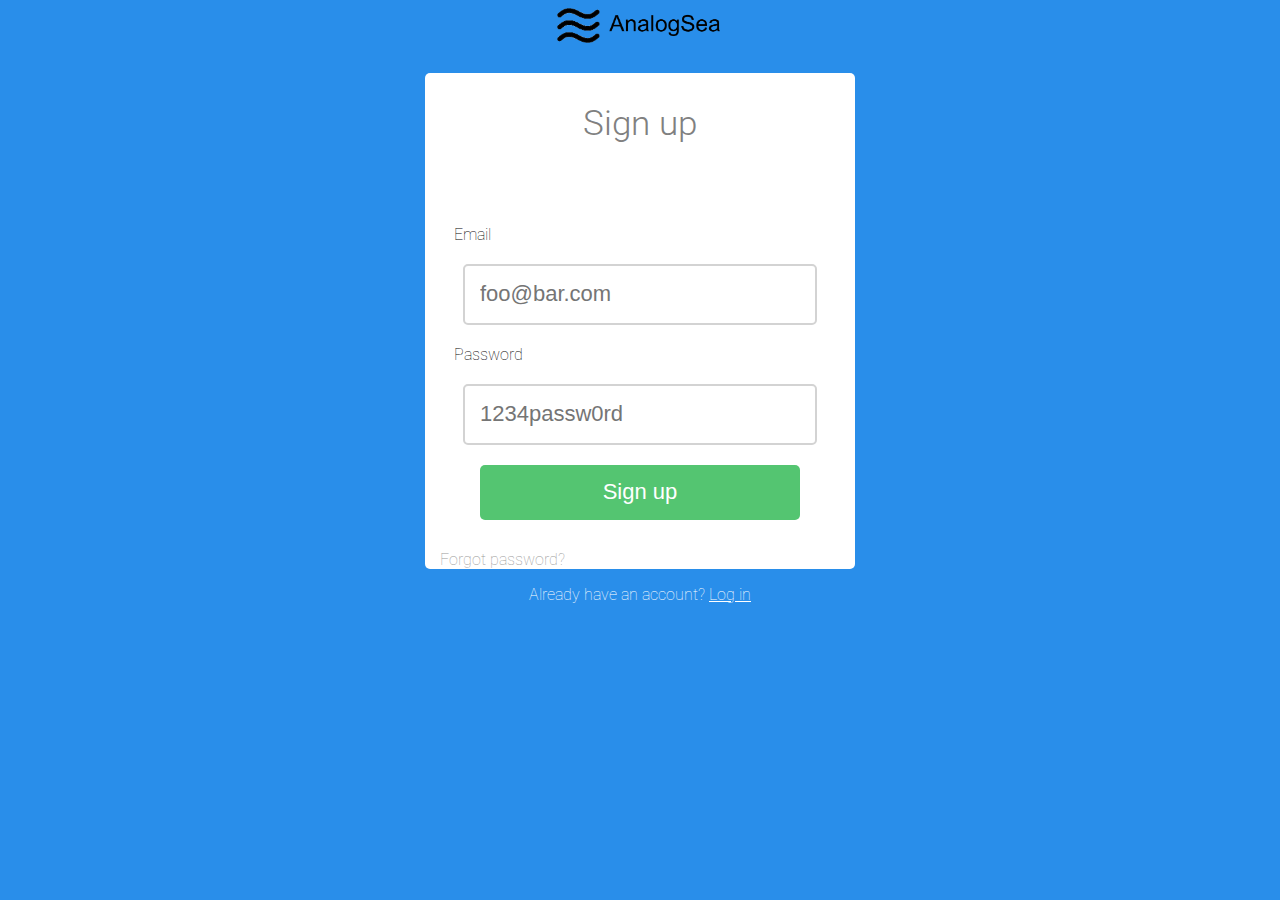
<file: index.html>
<!DOCTYPE html>
<html>
<head>
 	<link href="https://fonts.googleapis.com/css?family=Roboto" rel="stylesheet">
	<title></title>
	<link rel="stylesheet" type="text/css" href="styles/formsinputs_source.css">
</head>

<!-- Body starts here/-->
<body>
<img src="Analogsea.png" class="leauxgeaux">
	<div class="container">
	<legend>Sign up</legend>
		<form class="demo-form" action="/signup" method='post'>
		<fieldset name="login-info">
			<label for="Emailentry" required>Email<input placeholder="foo@bar.com" name="Emailentry" type="text"></label>
			<label for="Passwordentry" required>Password<input placeholder="1234passw0rd" label="false" type="password" name="Passwordentry" type="text"></label>

		<button type="Submit">Sign up</button>
		</fieldset>
		<a href="/forgot-password/new" class="forgot">Forgot password?</a>
	</div>
<div class="footer">
	<p>Already have an account? <a class="login" href="/login">Log in </a></p>
</div>
</form>
</body>
</html>
</file>
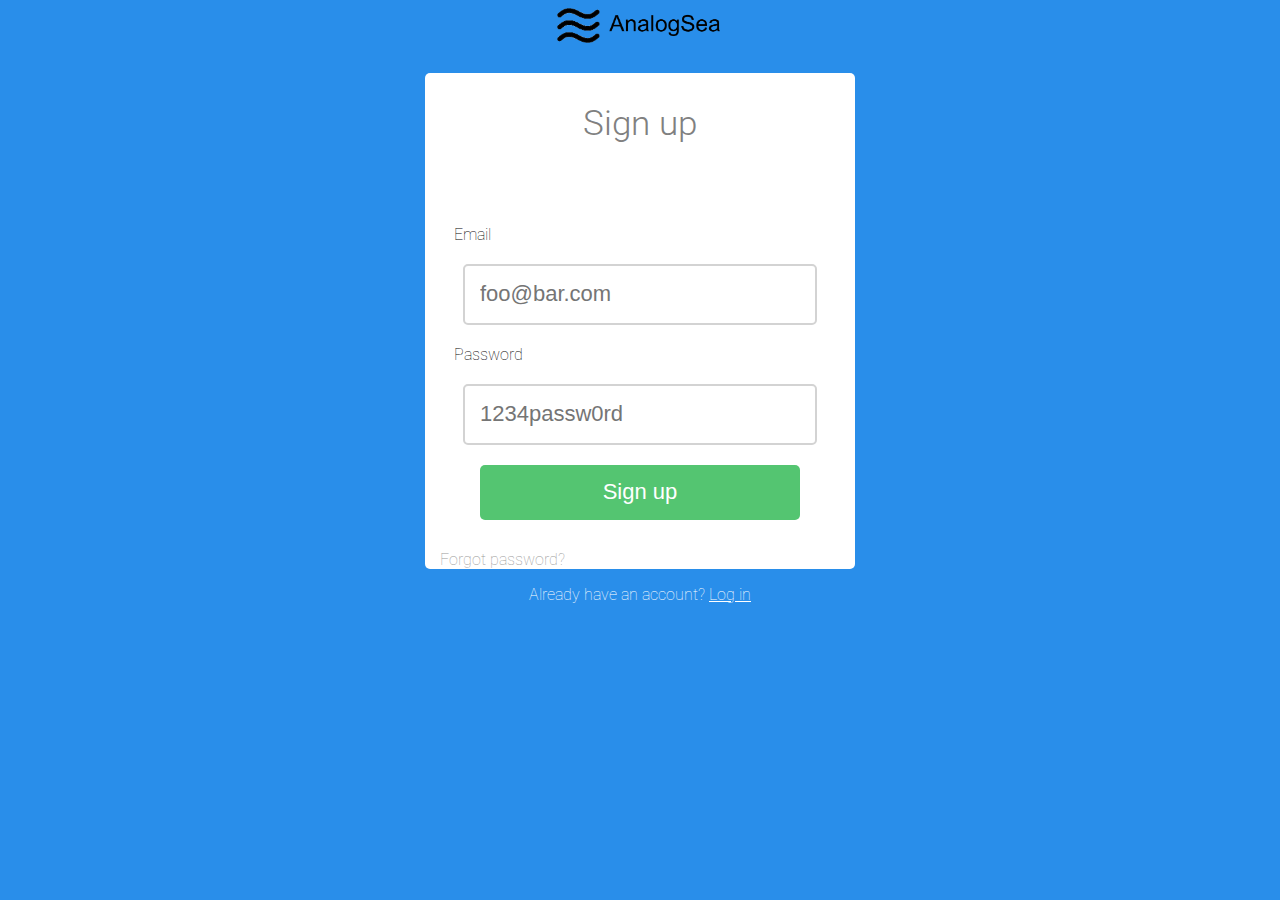
<file: formsinputslesson.html>
<!DOCTYPE html>
<html>
<head>
 	<link href="https://fonts.googleapis.com/css?family=Roboto" rel="stylesheet">
	<title></title>
	<link rel="stylesheet" type="text/css" href="styles/formsinputs_source.css">
</head>

<!-- Body starts here/-->
<body>
<img src="Analogsea.png" class="leauxgeaux">
	<div class="container">
	<legend>Sign up</legend>
		<form class="demo-form" action="/signup" method='post'>
		<fieldset name="login-info">
			<label for="Emailentry" required>Email<input placeholder="foo@bar.com" name="Emailentry" type="text"></label>
			<label for="Passwordentry" required>Password<input placeholder="1234passw0rd" label="false" type="password" name="Passwordentry" type="text"></label>

		<button type="Submit">Sign up</button>
		</fieldset>
		<a href="/forgot-password/new">Forgot password?</a>
	</div>
<div class="footer">
	<p>Already have an account? <a class="login" href="/login">Log in </a></p>
</div>
</form>
</body>
</html>
</file>
<file: styles/formsinputs_source.css>
body {
	background-color: #298eea;
	padding-left: 30px;
	padding-right: 30px;
	font-family: 'Roboto';
	font-weight: 100;
}

.container {
	width: 400px;
	background-color: white;
	padding-left: 15px;
	padding-right: 15px;
	border-radius: 15px;
	-moz-border-radius: 5px;
	-webkit-border-radius: 5px;
	margin-right: auto;
	margin-left: auto;
}

.label {
	padding-bottom: 15px;
}

legend {
	color: gray;
	padding: 30px;
	text-align: center;
	margin: 0 auto 45px;
	font-size: 35px;
	font-weight: 300;
	margin: 0 auto 45px;
}

footer {
	text-align: center;
	color: white;
}

.leauxgeaux {
	display: block;
	max-height: 35px;
	width: auto;
	margin: 0 auto 30px;
}


.demo-form input, button {
	display: block;
	width: 320px;
	padding-left: 15px;
	padding-right: 15px;
	height: 55px;
	border-radius: 15px;
	-moz-border-radius: 5px;
	-webkit-border-radius: 5px;
	font-size: 22px;
	margin: 20px auto;
}

.demo-form fieldset {
	border: none;
}

.demo-form input {
	border: 2px solid lightgray;
}

button[type=submit] {
	background-color: #54C571;
	color: white;
	border: none;
	text-decoration: none;
	font-weight: 500;
	font-size: 22px;
	cursor: pointer;
}

.container a {
	text-decoration: none;
	margin-right: auto;
	margin-left: auto;
	color: #999;
}

.container .forgot a{
	margin-right: auto;
	margin-left: auto;
}
.container a::hover {
	text-decoration-style: underline;
}

.footer {
	text-align: center;
}

.footer p {
	color: white;
	font-style: bold;
}

.footer a {
	color: white;
	text-decoration: underline;
}
</file>
